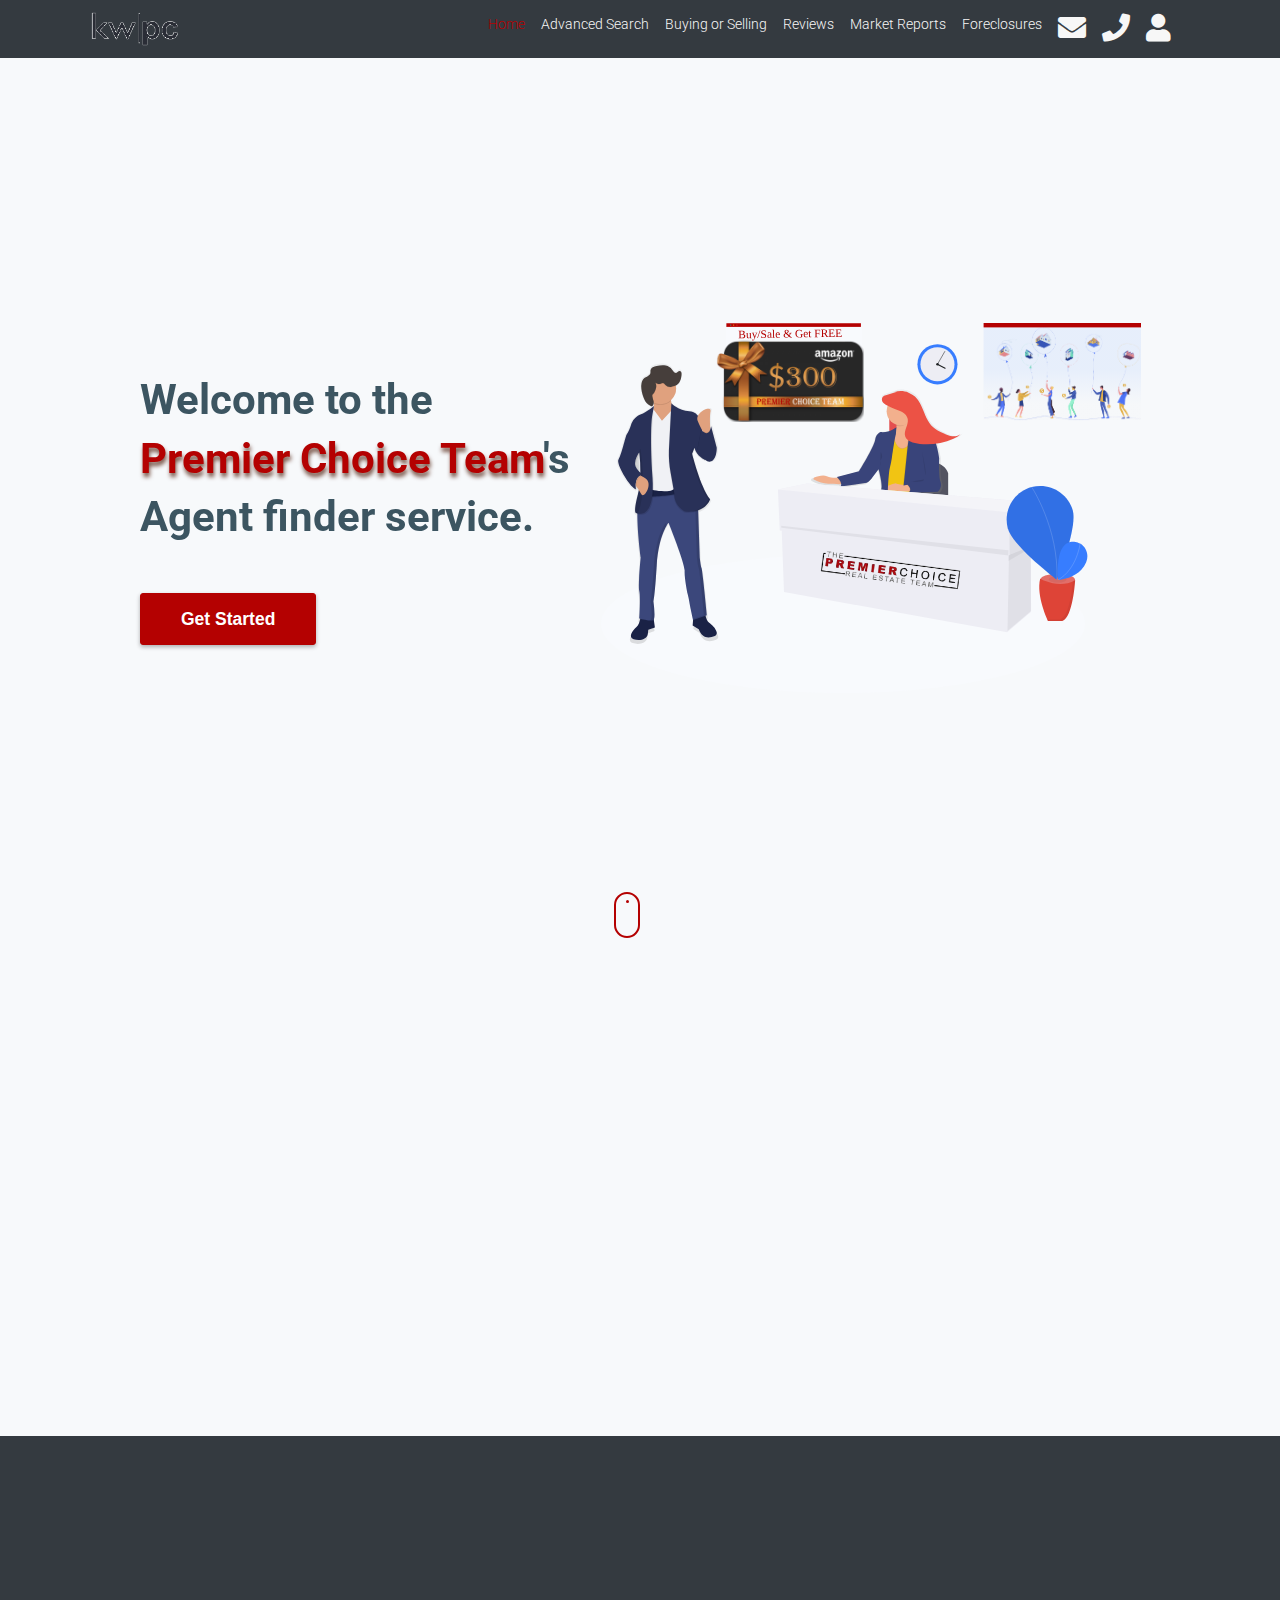
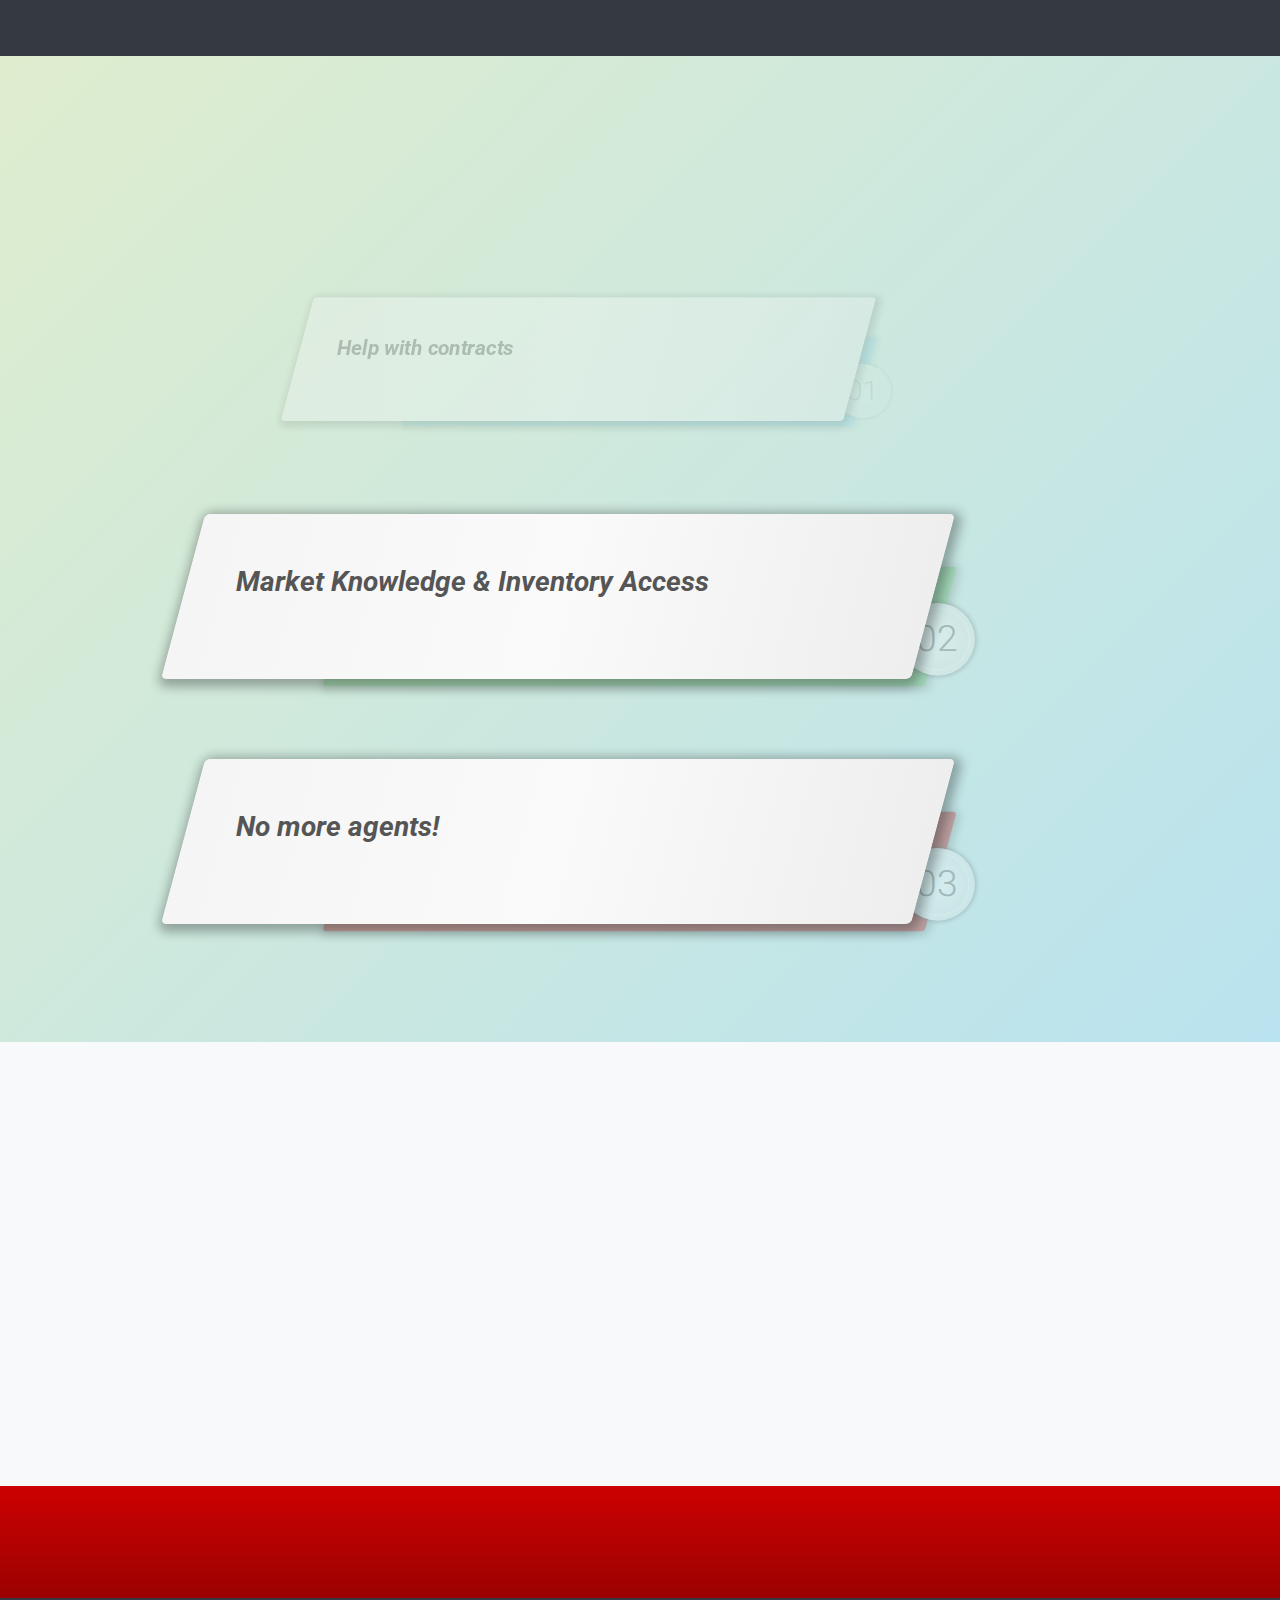
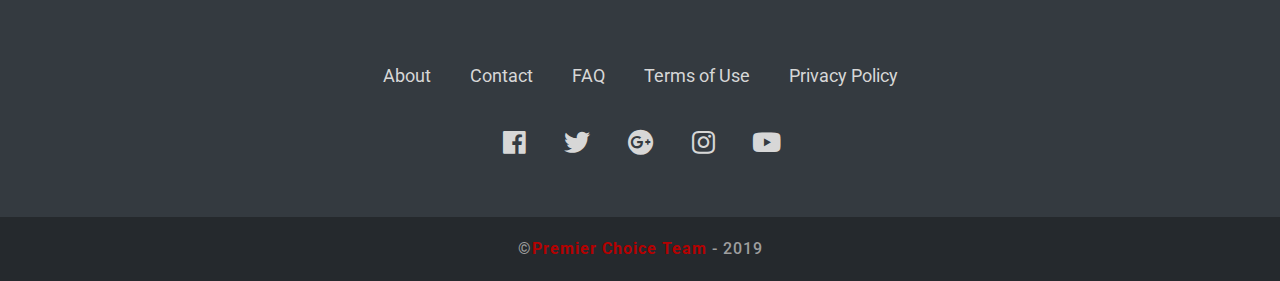
<file: index.html>
<!DOCTYPE html>
<html lang="en">

<head>
    <!-- Meta -->
    <meta charset="utf-8">
    <meta name="viewport" content="width=device-width, initial-scale=1, shrink-to-fit=no">
    <meta http-equiv="X-UA-Compatible" content="IE=edge">
    <meta name="keywords" content="keywords, keywords, keywords">
    <meta name="description" content="description">
    <meta name="author" content="Ismail H Rana">
    <title>Premier Choice Team's agent finder</title>
    <!-- Favicon -->
    <link rel="shortcut icon" href="assets/images/favicon.png" type="image/x-icon" />
    <!-- Style CSS -->
    <link rel="stylesheet" href="assets/css/style.css">
    <!--[if lt IE 9]>
        <script src="https://oss.maxcdn.com/libs/html5shiv/3.7.0/html5shiv.js"></script>
        <script src="https://oss.maxcdn.com/libs/respond.js/1.4.2/respond.min.js"></script>
        <link rel='stylesheet' href="css/ie/ie8.css">
        <![endif]-->
    <!-- Head Libs -->
    <!-- <script src="Assets/vendor/modernizr.custom.min.js"></script> -->
</head>

<body>
    <nav class="navbar py-1 navbar-expand-lg navbar-dark bg-dark justify-content-between sticky-top">
        <div class="container">
            <a class="navbar-brand py-0 logo" href="#"><img src="assets/images/logo.png" alt="LOGO" class="logo-top"></a>
            <button class="navbar-toggler" type="button" data-toggle="collapse" data-target="#navbarSupportedContent" aria-controls="navbarSupportedContent" aria-expanded="false" aria-label="Toggle navigation">
                <span class="navbar-toggler-icon"></span>
            </button>
            <div class="collapse navbar-collapse" id="navbarSupportedContent">
                <ul class="navbar-nav ml-auto text-right pr-3">
                    <li class="nav-item active">
                        <a class="nav-link" href="#">Home <span class="sr-only">(current)</span></a>
                    </li>
                    <li class="nav-item"><a class="nav-link" href="#">Advanced Search</a></li>
                    <li class="nav-item"><a class="nav-link" href="#">Buying or Selling</a></li>
                    <li class="nav-item"><a class="nav-link" href="#">Reviews</a></li>
                    <li class="nav-item"><a class="nav-link" href="#">Market Reports</a></li>
                    <li class="nav-item"><a class="nav-link" href="#">Foreclosures</a></li>
                    <li class="nav-item d-inline-flex ml-auto">
                        <a class="nav-link" href="#"><i class="fa fa-envelope fa-2x"></i></a>
                        <a class="nav-link mx-4 mx-lg-0" href="#"><i class="fa fa-phone fa-2x"></i></a>
                        <a class="nav-link" href="#"><i class="fa fa-user fa-2x"></i></a>
                    </li>
                </ul>
            </div>
        </div>
    </nav>
   
    <!-- Hero section -->
    <section id="hero" class="bg-white-gray pt-5 pt-sm-3 pt-lg-0">
        <div class="container">
            <div class="row align-items-start align-items-lg-center justify-content-center full-height">
                <div class="col-12 col-md-7 col-lg-auto px-3 text-center text-md-left order-2 order-md-1">
                    <h2 class="hero_title pt-3 pt-lg-0 text-center text-md-left" data-aos="zoom-in-right">Welcome to the <br class="d-none d-sm-block">
                        <span class="brand-text-post txt-shadow">Premier Choice Team</span>'s <br class="d-none d-sm-block">Agent finder service.</h2>
                    <a href="#" class="btn btn-primary button btn_cta mt-3">Get Started</a>
                </div>
                <div class="col-12 col-md-5 col-lg-6 order-1 order-md-2">
                    <img data-aos="zoom-out-down" src="assets/images/hero-img.svg" alt="Hero-images" class="hero-img img-fluid pt-3 pt-lg-0" />
                </div>
            </div>
            <div class="row d-none d-lg-flex">
                <a class="mouse" href="#about">
                    <span><strong></strong></span>
                </a>
            </div>
        </div>
    </section>
    <!-- Start About section -->
    <section id="about" class="bg-white-gray py-5">
        <div class="container">
            <div class="row align-items-center mx-auto justify-content-center py-5">
                <div class="col-12 col-md-5">
                    <img class="img-fluid" src="assets/images/hero33.svg" data-aos="zoom-in-up" data-aos-delay="100" alt="About-images" />
                </div>
                <div class="col-12 col-md-5 px-3 text-center text-md-left">
                    <!-- <h2 class="hero_title mb-3 text-center text-md-left">Who we are?</h2> -->
                    <p class="hero_slogan pr-3" data-aos="zoom-in-up" data-aos-delay="100">If you are planning to <span class="brand-text-post">buy or sell</span> a home anywhere in the <strong>United States</strong>, we offer our free service to connect you with a top-rated agent and give you a <span class="brand-text-post">$300 Amazon gift card</span> when you buy or sell your home.</p>
                    <a href="#" class="btn btn-primary button btn_cta mt-3" data-aos="zoom-in-up" data-aos-delay="150">Buy/Sell Your Home</a>
                </div>
            </div>
        </div>
    </section>
    <!-- END About section -->
    <section id="know" class="py-5 bg-dark">
        <div class="container">
            <div class="row justify-content-center align-items-center">
                <div class="col-10">
                    <img src="assets/images/weblu_leaf.svg" alt="Did you know" data-aos="zoom-in-up" data-aos-delay="200" class="decoration img-fluid float-left mr-4 d-none d-md-inline-block" style="max-width:100px;">
                    <h4 class="hero_slogan text-warning" data-aos="fade-up" data-aos-delay="100">Did you know?</h4>
                    <p class="hero_slogan text-white" data-aos="zoom-in-up" data-aos-delay="200">Having a real estate agent help you buy a home is free to you? <br class="d-none d-md-block"> Real estate agents get paid by the seller.&nbsp;</p>
                </div>
            </div>
        </div>
    </section>
    <!-- Service section -->
    <section id="service" class="bg-grad-1 d-md-none">
        <div class="container py-5">
            <div class="row justify-content-center">
                <div class="col-12">
                    <h2 class="hero_title mb-3 text-center" data-aos="fade-up" data-aos-delay="100">The benefits of having an agent help you</h2>
                </div>
            </div>
            <div class="row mt-4 justify-content-center align-items-center">
                <div class="col-12">
                    <h3 class="my-3 text-center text-md-left" data-aos="fade-up-left" data-aos-delay="100">1. Help with contracts.</h3>
                    <div class="row align-items-center justify-content-center" data-aos="fade-left" data-aos-delay="150">
                        <div class="col-10 col-md-10">
                            <p class="text-justify">Some people think they can do it on their own and may save money by going directly to the listing agent. In most cases, the fee simply goes 100% to that agent and you will pay more because they negotiate on behalf of the seller. That agent is also going to minimize or omit items that could be financially beneficial to you in the contract...like not asking the seller to provide you with a home warranty!</p>
                        </div>
                    </div>
                    <h3 class="my-3 text-center text-md-left" data-aos="fade-up-left" data-aos-delay="100">2. Market Knowledge & Inventory Access</h3>
                    <div class="row align-items-center justify-content-center" data-aos="fade-left" data-aos-delay="200">
                        <div class="col-10">
                            <p class="text-justify">An agent who is active knows what is happening in their market. Additionally, websites like Zillow.com have, what appears to be, all the information you need. Did you know that the data on those sites can be 2-3 days behind? That means that you could find yourself calling on a home that other buyers have been looking at for days, and maybe already submitting offers! A good agent can give you real-time information on homes so that you know immediately when the home you want comes on the market.</p>
                        </div>
                    </div>
                    <h3 class="my-3 text-center text-md-left" data-aos="fade-up-left" data-aos-delay="100">3. No more agents!</h3>
                    <div class="row align-items-center justify-content-center" data-aos="fade-left" data-aos-delay="250">
                        <div class="col-10">
                            <p class="text-justify">Sounds funny, but it's true. Every time you call an agent to see his or her listing, or inquire online, you are adding more agents that are going to call you consistently to get you to work with them! If you have one agent you work with, you only have one phone call to make or receive! That agent will know what you're looking for and only reach out when they have information you want to hear...imagine that!</p>
                        </div>
                    </div>
                    <div class="row my-3 justify-content-center justify-content-md-start" data-aos="fade-left" data-aos-delay="300">
                        <a href="#" class="btn btn-primary button btn_cta" data-aos="zoom-in-up" data-aos-delay="150">Apply Now</a>
                    </div>
                </div>
            </div>
        </div>
    </section>
    <!-- process -->
    <section class="py-md bg-grad-1 qnone py-5 d-none d-md-block" id="process">
        <div class="container-fluid">
            <div class="row justify-content-center mx-auto">
                <div class="sbox-header col-xs-12 text-center">
                    <h2 class="hero_title my-5 text-left brand-text-post" data-aos="fade-up" data-aos-delay="100">The benefits of having an agent help you</h2>
                </div>
            </div>
            <div class="row justify-content-center mx-auto">
                <div class="col-8 s1">
                    <div class="sbox sbox-bg sboxB1 bg-m1 s1">
                        <div class="step-circle color-m1">01
                        </div>
                    </div>
                    <div class="sbox sbox-fg sboxC1">
                        <div class="sbox-content">
                            <h3>Help with  <span class="color-m4">contracts</span> </h3>
                            <p>Some people think they can do it on their own and may save money by going directly to the listing agent. In most cases, the fee simply goes 100% to that agent and you will pay more because they negotiate on behalf of the seller. That agent is also going to minimize or omit items that could be financially beneficial to you in the contract...like not asking the seller to provide you with a home warranty!</p>
                        </div>
                    </div>
                </div>
            </div>
            <div class="row justify-content-center mx-auto">
                <div class="col-8">
                    <div class="sbox sbox-bg sboxB2 bg-m2 s2">
                        <div class="step-circle color-m2">02
                        </div>
                    </div>
                    <div class="sbox sbox-fg sboxC2">
                        <div class="sbox-content">
                            <h3>Market <span class="color-m2"> Knowledge</span> &amp; Inventory  <span class="color-m3"> Access</span> </h3>
                            <p>An agent who is active knows what is happening in their market. Additionally, websites like Zillow.com have, what appears to be, all the information you need. Did you know that the data on those sites can be 2-3 days behind? That means that you could find yourself calling on a home that other buyers have been looking at for days, and maybe already submitting offers! A good agent can give you real-time information on homes so that you know immediately when the home you want comes on the market.</p>
                        </div>
                    </div>
                </div>
            </div>
            <div class="row justify-content-center mx-auto">
                <div class="col-8">
                    <div class="sbox sbox-bg sboxB3 bg-m3 s3">
                        <div class="step-circle color-m3">03
                        </div>
                    </div>
                    <div class="sbox sbox-fg sboxC3">
                        <div class="sbox-content">
                            <h3>No more  <span class="color-m3"> agents!</span> </h3>
                            <p>Sounds funny, but it's true. Every time you call an agent to see his or her listing, or inquire online, you are adding more agents that are going to call you consistently to get you to work with them! If you have one agent you work with, you only have one phone call to make or receive! That agent will know what you're looking for and only reach out when they have information you want to hear...imagine that!</p>
                        </div>
                    </div>
                </div>
            </div>
        </div>
    </section>
    <!-- process -->
    <!-- :: call us section -->
    <section id="section-cta" class="bg-white-gray py-5">
        <div class="container">
            <div class="row align-items-center justify-content-center">
                <div class="col-12 col-md-7 text-center text-sm-left order-2 order-md-1" data-aos="zoom-in-up" data-aos-delay="100">
                    <h3 class="h1 hero_title brand-text-post txt-shadow">How Does It Work? </h3>
                    <p class="mt-50 fs1">It starts with you clicking the "Contact Us" link. We will follow up with you to understand where you're looking to move and what criteria is important to you in your home and the person you want to work with. After that, we will find the a top rated agent in that area and arrange a time for them to speak with you. If you feel that they aren't the agent for you, we will let them know and continue until we find an agent you are happy with. Once you have purchased or sold a home with that agent, we will send you a gift card to Amazon for $300. <br><br> It's that easy! <br class="d-block d-md-none">
                        <a href="#" data-icon="✉" class="btn-3d red brackets" data-aos="zoom-in-up" data-aos-delay="100">Contact us</a> <br class="d-block d-md-none"> <strong data-aos="zoom-in-up" data-aos-delay="150">OR</strong><br class="d-block d-md-none"><a href="tel:+16783185000" data-icon="☏" class="btn-3d red brackets" data-aos="zoom-in-up" data-aos-delay="200">(470) 388-4601</a>
                    </p>
                </div>
                <div class="col-12 col-md-5 order-1 order-md-2" data-aos="zoom-in-up" data-aos-delay="100">
                    <img src="assets/images/hero2.svg" class="img-fluid p-5" alt="Call us">
                </div>
            </div>
        </div>
    </section>
    <section id="know" class="py-3 bg-1">
        <div class="container">
            <div class="row justify-content-center align-items-center">
                <div class="col-12 col-sm-auto mx-auto align-self-center">
                    <p class="fs2 mt-3 text-white txt-shadow font-weight-bold" data-aos="zoom-in" data-aos-delay="200"><i class="fa fa-map-marker-alt fa"></i> 4878 manhattan dr, 30518, Buford, United states <br class="d-none d-md-block"></p>
                </div>
            </div>
        </div>
    </section>
    <!-- :: Footer -->
    <footer class="footer-min1 bg-dark pt-3">
        <div class="container-fluid">
            <div class="row">
                <div class="col-12">
                    <div class="footer-links text-left text-md-center pt-5">
                        <ul class="footer-list mx-4">
                            <li><a href="#">About</a></li>
                            <li><a href="#">Contact</a></li>
                            <li><a href="#">FAQ</a></li>
                            <li><a href="#">Terms of Use</a></li>
                            <li><a href="#">Privacy Policy</a></li>
                            <div class="clearfix"></div>
                        </ul>
                    </div>
                    <div class="footer-social text-center pt-3">
                        <ul class="footer-list-social">
                            <li class="br-lg"><a href="#" target="_blank"><i class="fab fa-facebook"></i></a></li>
                            <li class="br-lg"><a href="#" target="_blank"><i class="fab fa-twitter"></i></a></li>
                            <li class="br-lg"><a href="#" target="_blank"><i class="fab fa-google-plus"></i></a></li>
                            <li class="br-lg"><a href="#" target="_blank"><i class="fab fa-instagram"></i></a></li>
                            <li class="br-lg"><a href="*" target="_blank"><i class="fab fa-youtube"></i></a></li>
                            <div class="clearfix"></div>
                        </ul>
                    </div>
                </div>
            </div>
        </div>
        <div class="footer-copy bg-1a">
            <div>&copy;<span class="brand-text-post">Premier Choice Team</span> - 2019</div>
        </div>
    </footer>
    <!-- Javascript files -->
    <script src="assets/js/jquery-3.0.0.slim.min.js"></script>
    <script src="assets/js/bootstrap.bundle.min.js"></script>
    <script src="assets/js/aos.js"></script>
    <script type="text/javascript" src="assets/js/sm/TweenMax.min.js"></script>
    <script type="text/javascript" src="assets/js/sm/ScrollMagic.js"></script>
    <script type="text/javascript" src="assets/js/sm/animation.gsap.js"></script>
    <script>
    // init controller
    var controller = new ScrollMagic.Controller();
    </script>
    <script src="assets/js/index.js"></script>
</body>

</html>
</file>
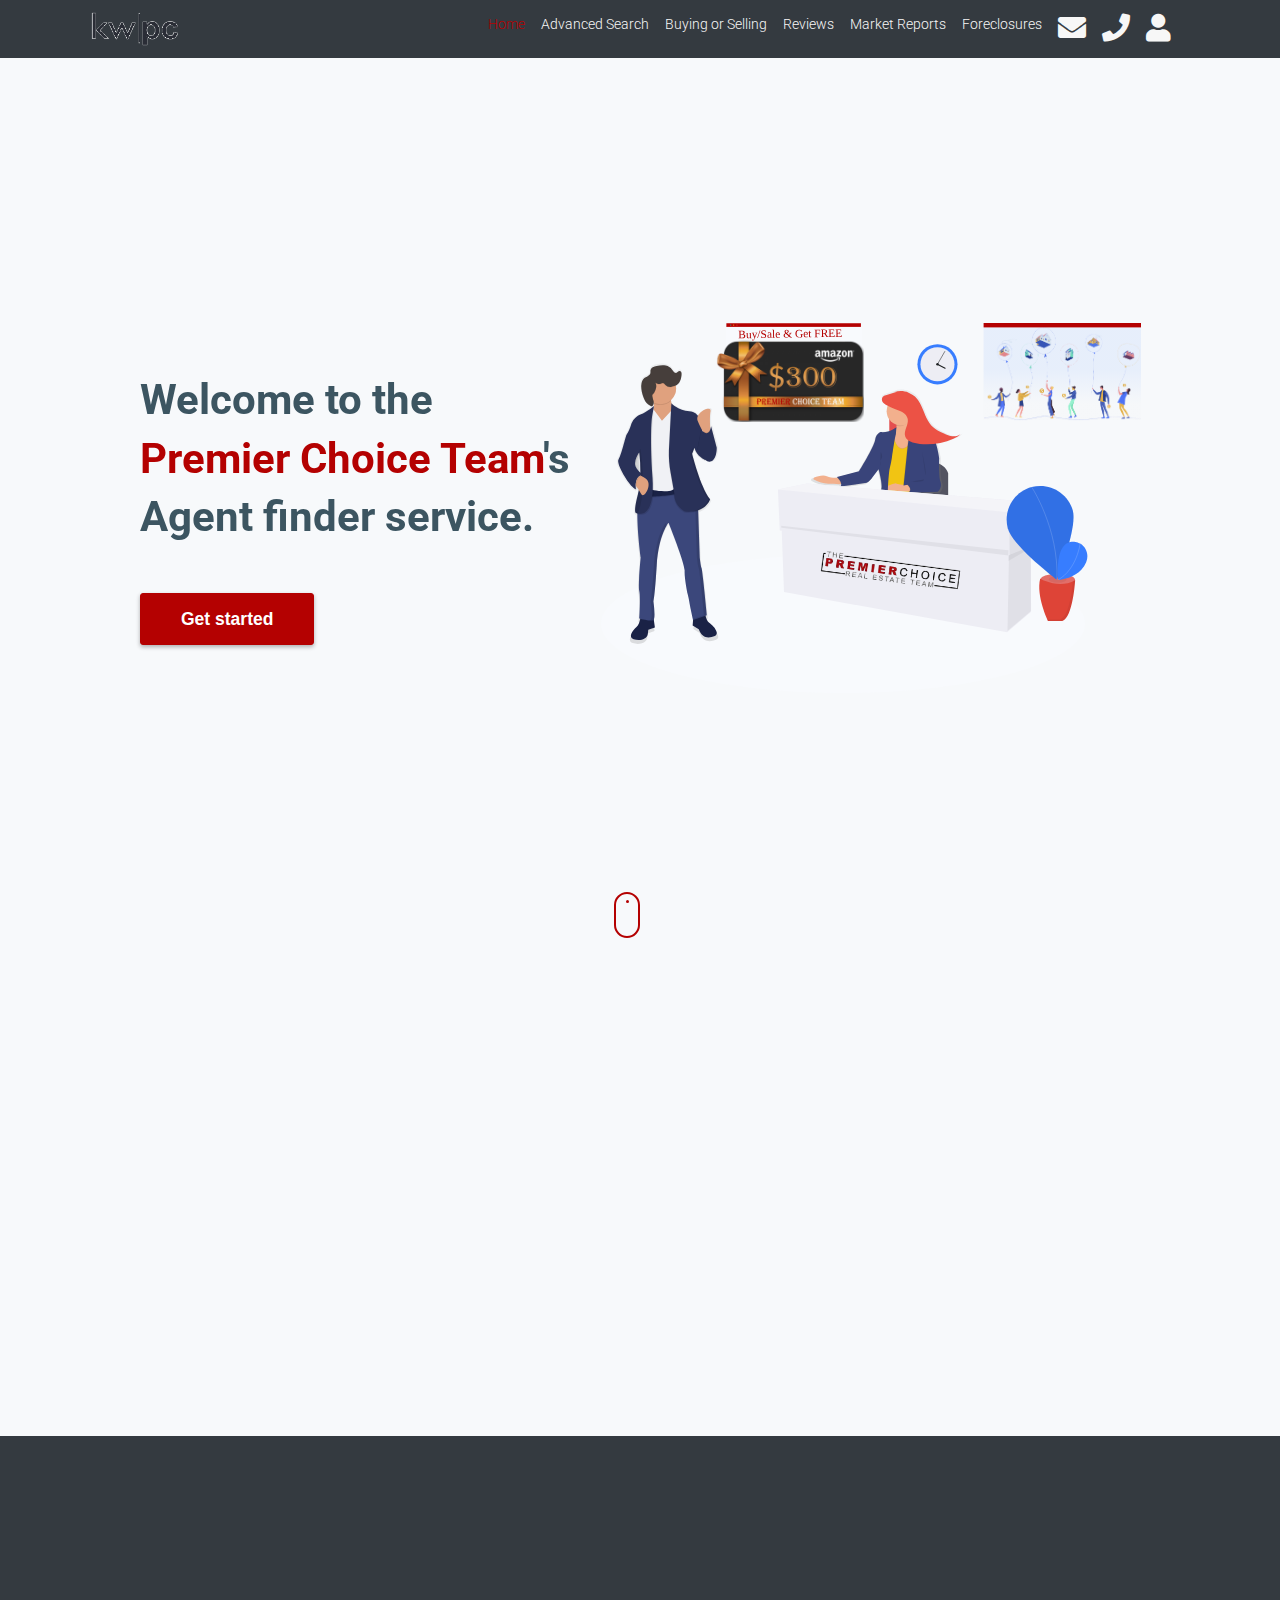
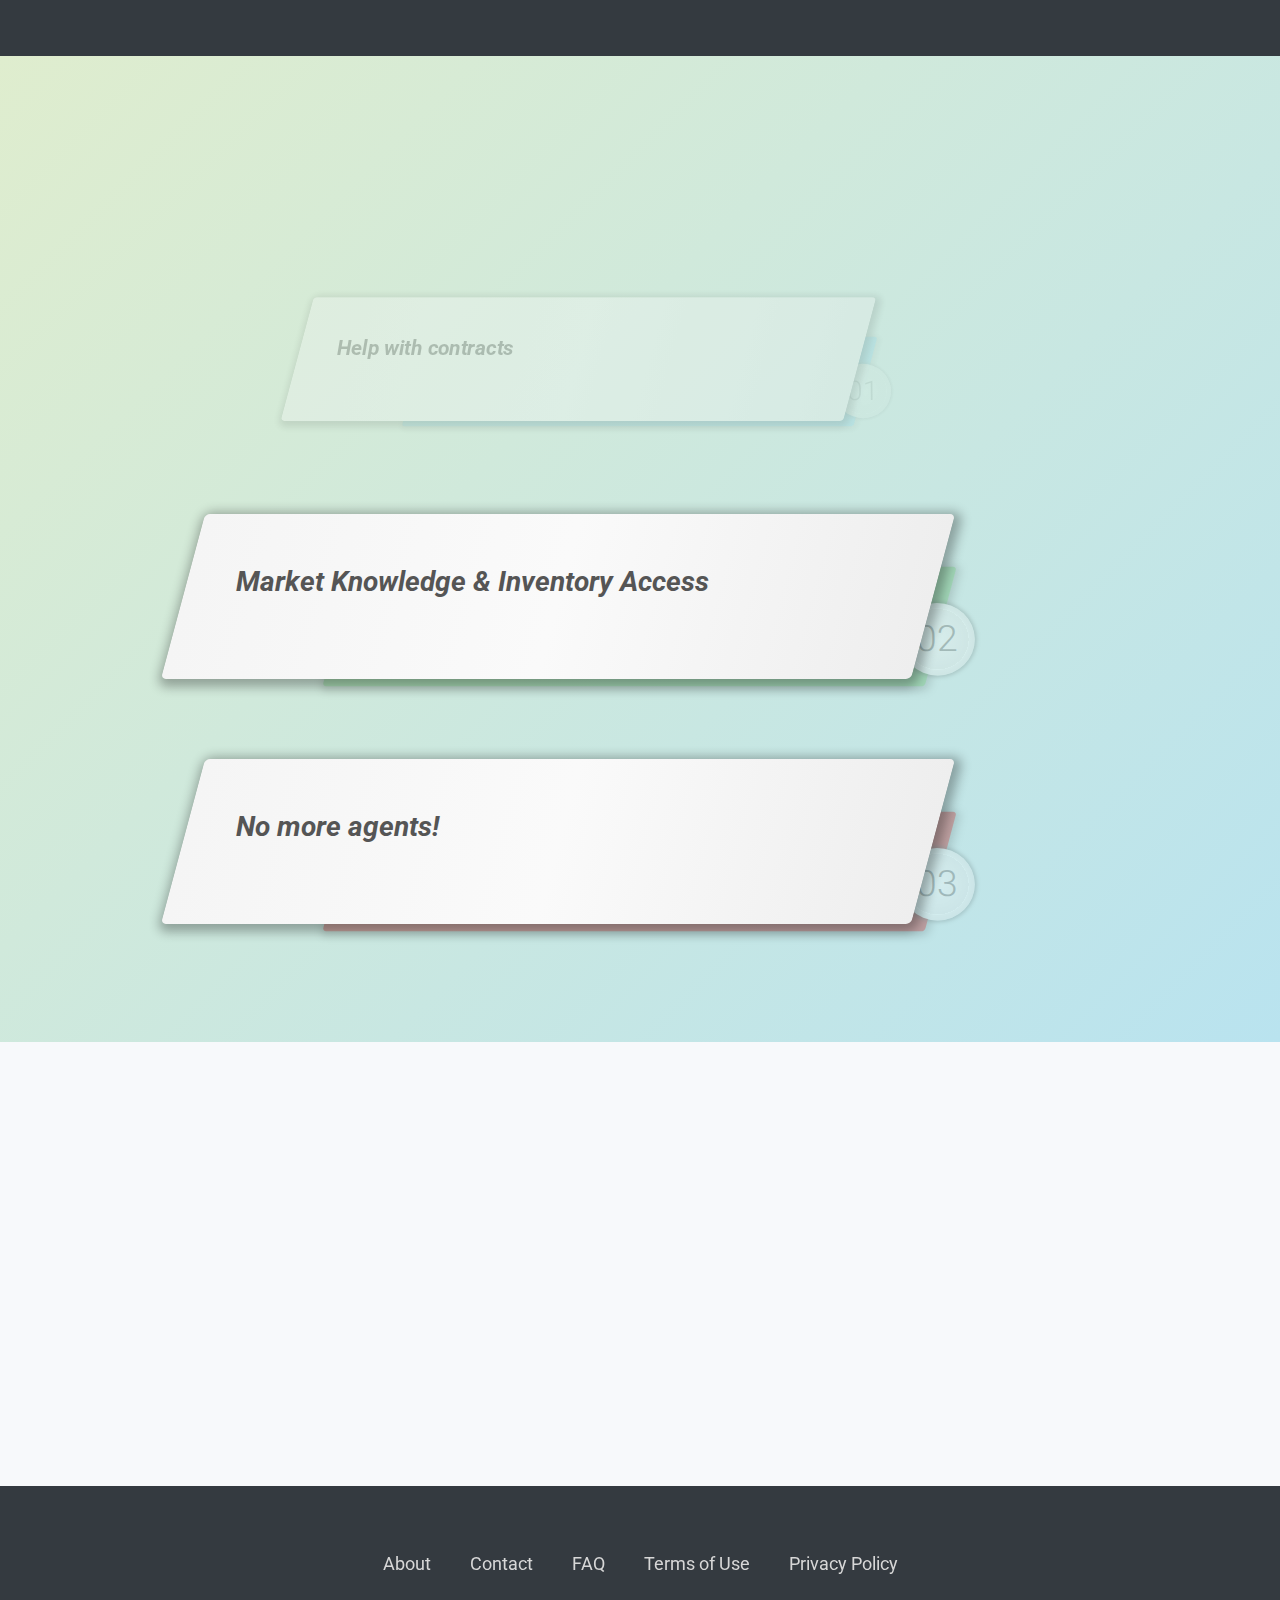
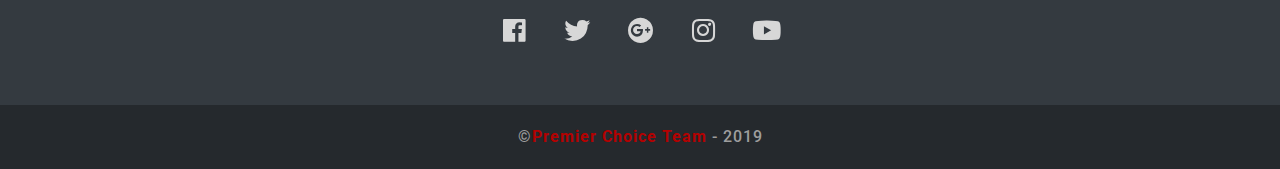
<file: kw.html>
<!DOCTYPE html>
<html lang="en">

<head>
    <!-- Meta -->
    <meta charset="utf-8">
    <meta name="viewport" content="width=device-width, initial-scale=1, shrink-to-fit=no">
    <meta http-equiv="X-UA-Compatible" content="IE=edge">
    <meta name="keywords" content="keywords, keywords, keywords">
    <meta name="description" content="description">
    <meta name="author" content="Ismail H Rana">
    <title>Premier Choice Team's agent finder</title>
    <!-- Favicon -->
    <link rel="shortcut icon" href="assets/images/favicon.png" type="image/x-icon" />
    <!-- Style CSS -->
    <link rel="stylesheet" href="assets/css/style.css">
    <!--[if lt IE 9]>
        <script src="https://oss.maxcdn.com/libs/html5shiv/3.7.0/html5shiv.js"></script>
        <script src="https://oss.maxcdn.com/libs/respond.js/1.4.2/respond.min.js"></script>
        <link rel='stylesheet' href="css/ie/ie8.css">
        <![endif]-->
    <!-- Head Libs -->
    <!-- <script src="Assets/vendor/modernizr.custom.min.js"></script> -->
</head>

<body>
    <nav class="navbar py-1 navbar-expand-lg navbar-dark bg-dark justify-content-between sticky-top">
        <div class="container">
            <a class="navbar-brand py-0 logo" href="#"><img src="assets/images/logo.png" alt="LOGO" class="logo-top"></a>
            <button class="navbar-toggler" type="button" data-toggle="collapse" data-target="#navbarSupportedContent" aria-controls="navbarSupportedContent" aria-expanded="false" aria-label="Toggle navigation">
                <span class="navbar-toggler-icon"></span>
            </button>
            <div class="collapse navbar-collapse" id="navbarSupportedContent">
                <ul class="navbar-nav ml-auto text-right pr-3">
                    <li class="nav-item active">
                        <a class="nav-link" href="#">Home <span class="sr-only">(current)</span></a>
                    </li>
                    <li class="nav-item"><a class="nav-link" href="#">Advanced Search</a></li>
                    <li class="nav-item"><a class="nav-link" href="#">Buying or Selling</a></li>
                    <li class="nav-item"><a class="nav-link" href="#">Reviews</a></li>
                    <li class="nav-item"><a class="nav-link" href="#">Market Reports</a></li>
                    <li class="nav-item"><a class="nav-link" href="#">Foreclosures</a></li>
                    <li class="nav-item d-inline-flex ml-auto">
                        <a class="nav-link" href="#"><i class="fa fa-envelope fa-2x"></i></a>
                        <a class="nav-link mx-4 mx-lg-0" href="#"><i class="fa fa-phone fa-2x"></i></a>
                        <a class="nav-link" href="#"><i class="fa fa-user fa-2x"></i></a>
                    </li>
                </ul>
            </div>
        </div>
    </nav>
   
    <!-- Hero section -->
    <section id="hero" class="bg-white-gray pt-5 pt-sm-3 pt-lg-0">
        <div class="container">
            <div class="row align-items-start align-items-lg-center justify-content-center full-height">
                <div class="col-12 col-md-7 col-lg-auto px-3 text-center text-md-left order-2 order-md-1">
                    <h2 class="hero_title pt-3 pt-lg-0 text-center text-md-left" data-aos="zoom-in-right">Welcome to the <br class="d-none d-sm-block">
                        <span class="brand-text-post">Premier Choice Team</span>'s <br class="d-none d-sm-block">Agent finder service.</h2>
                    <a href="#" class="btn btn-primary button btn_cta mt-3">Get started</a>
                </div>
                <div class="col-12 col-md-5 col-lg-6 order-1 order-md-2">
                    <img data-aos="zoom-out-down" src="assets/images/hero-img.svg" alt="Hero-images" class="hero-img img-fluid pt-3 pt-lg-0" />
                </div>
            </div>
            <div class="row d-none d-lg-flex">
                <a class="mouse" href="#about">
                    <span><strong></strong></span>
                </a>
            </div>
        </div>
    </section>
    <!-- Start About section -->
    <section id="about" class="bg-white-gray py-5">
        <div class="container">
            <div class="row align-items-center mx-auto justify-content-center py-5">
                <div class="col-12 col-md-5">
                    <img class="img-fluid" src="assets/images/hero33.svg" data-aos="zoom-in-up" data-aos-delay="100" alt="About-images" />
                </div>
                <div class="col-12 col-md-5 px-3 text-center text-md-left">
                    <!-- <h2 class="hero_title mb-3 text-center text-md-left">Who we are?</h2> -->
                    <p class="hero_slogan pr-3" data-aos="zoom-in-up" data-aos-delay="100">If you are planning to <span class="brand-text-post">buy or sell</span> a home anywhere in the <strong>United States</strong>, we offer our free service to connect you with a top-rated agent and give you a <span class="brand-text-post">$300 Amazon gift card</span> when you buy or sell your home.</p>
                    <a href="#" class="btn btn-primary button btn_cta mt-3" data-aos="zoom-in-up" data-aos-delay="150">Buy/Sell Your Home</a>
                </div>
            </div>
        </div>
    </section>
    <!-- END About section -->
    <section id="know" class="py-5 bg-dark">
        <div class="container">
            <div class="row justify-content-center align-items-center">
                <div class="col-10">
                    <img src="assets/images/weblu_leaf.svg" alt="Did you know" data-aos="zoom-in-up" data-aos-delay="200" class="decoration img-fluid float-left mr-4 d-none d-md-inline-block" style="max-width:100px;">
                    <h4 class="hero_slogan text-warning" data-aos="fade-up" data-aos-delay="100">Did you know?</h4>
                    <p class="hero_slogan text-white" data-aos="zoom-in-up" data-aos-delay="200">Having a real estate agent help you buy a home is free to you? <br class="d-none d-md-block"> Real estate agents get paid by the seller.&nbsp;</p>
                </div>
            </div>
        </div>
    </section>
    <!-- Service section -->
    <section id="service" class="bg-grad-1 d-md-none">
        <div class="container py-5">
            <div class="row justify-content-center">
                <div class="col-12">
                    <h2 class="hero_title mb-3 text-center" data-aos="fade-up" data-aos-delay="100">The benefits of having an agent help you</h2>
                </div>
            </div>
            <div class="row mt-4 justify-content-center align-items-center">
                <div class="col-12">
                    <h3 class="my-3 text-center text-md-left" data-aos="fade-up-left" data-aos-delay="100">1. Help with contracts.</h3>
                    <div class="row align-items-center justify-content-center" data-aos="fade-left" data-aos-delay="150">
                        <div class="col-10 col-md-10">
                            <p class="text-justify">Some people think they can do it on their own and may save money by going directly to the listing agent. In most cases, the fee simply goes 100% to that agent and you will pay more because they negotiate on behalf of the seller. That agent is also going to minimize or omit items that could be financially beneficial to you in the contract...like not asking the seller to provide you with a home warranty!</p>
                        </div>
                    </div>
                    <h3 class="my-3 text-center text-md-left" data-aos="fade-up-left" data-aos-delay="100">2. Market Knowledge & Inventory Access</h3>
                    <div class="row align-items-center justify-content-center" data-aos="fade-left" data-aos-delay="200">
                        <div class="col-10">
                            <p class="text-justify">An agent who is active knows what is happening in their market. Additionally, websites like Zillow.com have, what appears to be, all the information you need. Did you know that the data on those sites can be 2-3 days behind? That means that you could find yourself calling on a home that other buyers have been looking at for days, and maybe already submitting offers! A good agent can give you real-time information on homes so that you know immediately when the home you want comes on the market.</p>
                        </div>
                    </div>
                    <h3 class="my-3 text-center text-md-left" data-aos="fade-up-left" data-aos-delay="100">3. No more agents!</h3>
                    <div class="row align-items-center justify-content-center" data-aos="fade-left" data-aos-delay="250">
                        <div class="col-10">
                            <p class="text-justify">Sounds funny, but it's true. Every time you call an agent to see his or her listing, or inquire online, you are adding more agents that are going to call you consistently to get you to work with them! If you have one agent you work with, you only have one phone call to make or receive! That agent will know what you're looking for and only reach out when they have information you want to hear...imagine that!</p>
                        </div>
                    </div>
                    <div class="row my-3 justify-content-center justify-content-md-start" data-aos="fade-left" data-aos-delay="300">
                        <a href="#" class="btn btn-primary button btn_cta" data-aos="zoom-in-up" data-aos-delay="150">Apply Now</a>
                    </div>
                </div>
            </div>
        </div>
    </section>
    <!-- process -->
    <section class="py-md bg-grad-1 qnone py-5 d-none d-md-block" id="process">
        <div class="container-fluid">
            <div class="row justify-content-center mx-auto">
                <div class="sbox-header col-xs-12 text-center">
                    <h2 class="hero_title my-5 text-left text-danger" data-aos="fade-up" data-aos-delay="100">The benefits of having an agent help you</h2>
                </div>
            </div>
            <div class="row justify-content-center mx-auto">
                <div class="col-8 s1">
                    <div class="sbox sbox-bg sboxB1 bg-m1 s1">
                        <div class="step-circle color-m1">01
                        </div>
                    </div>
                    <div class="sbox sbox-fg sboxC1">
                        <div class="sbox-content">
                            <h3>Help with  <span class="color-m4">contracts</span> </h3>
                            <p>Some people think they can do it on their own and may save money by going directly to the listing agent. In most cases, the fee simply goes 100% to that agent and you will pay more because they negotiate on behalf of the seller. That agent is also going to minimize or omit items that could be financially beneficial to you in the contract...like not asking the seller to provide you with a home warranty!</p>
                        </div>
                    </div>
                </div>
            </div>
            <div class="row justify-content-center mx-auto">
                <div class="col-8">
                    <div class="sbox sbox-bg sboxB2 bg-m2 s2">
                        <div class="step-circle color-m2">02
                        </div>
                    </div>
                    <div class="sbox sbox-fg sboxC2">
                        <div class="sbox-content">
                            <h3>Market <span class="color-m2"> Knowledge</span> &amp; Inventory  <span class="color-m3"> Access</span> </h3>
                            <p>An agent who is active knows what is happening in their market. Additionally, websites like Zillow.com have, what appears to be, all the information you need. Did you know that the data on those sites can be 2-3 days behind? That means that you could find yourself calling on a home that other buyers have been looking at for days, and maybe already submitting offers! A good agent can give you real-time information on homes so that you know immediately when the home you want comes on the market.</p>
                        </div>
                    </div>
                </div>
            </div>
            <div class="row justify-content-center mx-auto">
                <div class="col-8">
                    <div class="sbox sbox-bg sboxB3 bg-m3 s3">
                        <div class="step-circle color-m3">03
                        </div>
                    </div>
                    <div class="sbox sbox-fg sboxC3">
                        <div class="sbox-content">
                            <h3>No more  <span class="color-m3"> agents!</span> </h3>
                            <p>Sounds funny, but it's true. Every time you call an agent to see his or her listing, or inquire online, you are adding more agents that are going to call you consistently to get you to work with them! If you have one agent you work with, you only have one phone call to make or receive! That agent will know what you're looking for and only reach out when they have information you want to hear...imagine that!</p>
                        </div>
                    </div>
                </div>
            </div>
        </div>
    </section>
    <!-- process -->
    <!-- :: call us section -->
    <section id="section-cta" class="bg-white-gray py-5">
        <div class="container">
            <div class="row align-items-center justify-content-center">
                <div class="col-12 col-md-7 text-center text-sm-left order-2 order-md-1" data-aos="zoom-in-up" data-aos-delay="100">
                    <h3 class="h1 hero_title brand-text-post">How Does It Work? </h3>
                    <p class="mt-50 fs1">It starts with you clicking the "Contact Us" link. We will follow up with you to understand where you're looking to move and what criteria is important to you in your home and the person you want to work with. After that, we will find the a top rated agent in that area and arrange a time for them to speak with you. If you feel that they aren't the agent for you, we will let them know and continue until we find an agent you are happy with. Once you have purchased or sold a home with that agent, we will send you a gift card to Amazon for $300. <br><br> It's that easy! <br class="d-block d-md-none">
                        <a href="#" data-icon="✉" class="btn-3d red brackets" data-aos="zoom-in-up" data-aos-delay="100">Contact us</a> <br class="d-block d-md-none"> <strong data-aos="zoom-in-up" data-aos-delay="150">OR</strong><br class="d-block d-md-none"><a href="tel:+123456789" data-icon="☏" class="btn-3d red brackets" data-aos="zoom-in-up" data-aos-delay="200">+1 (0) 1234 56789</a>
                    </p>
                </div>
                <div class="col-12 col-md-5 order-1 order-md-2" data-aos="zoom-in-up" data-aos-delay="100">
                    <img src="assets/images/hero2.svg" class="img-fluid p-5" alt="Call us">
                </div>
            </div>
        </div>
    </section>
    <!-- :: Footer -->
    <footer class="footer-min1 bg-dark pt-3">
        <div class="container-fluid">
            <div class="row">
                <div class="col-12">
                    <div class="footer-links text-left text-md-center pt-5">
                        <ul class="footer-list mx-4">
                            <li><a href="#">About</a></li>
                            <li><a href="#">Contact</a></li>
                            <li><a href="#">FAQ</a></li>
                            <li><a href="#">Terms of Use</a></li>
                            <li><a href="#">Privacy Policy</a></li>
                            <div class="clearfix"></div>
                        </ul>
                    </div>
                    <div class="footer-social text-center pt-3">
                        <ul class="footer-list-social">
                            <li class="br-lg"><a href="#" target="_blank"><i class="fab fa-facebook"></i></a></li>
                            <li class="br-lg"><a href="#" target="_blank"><i class="fab fa-twitter"></i></a></li>
                            <li class="br-lg"><a href="#" target="_blank"><i class="fab fa-google-plus"></i></a></li>
                            <li class="br-lg"><a href="#" target="_blank"><i class="fab fa-instagram"></i></a></li>
                            <li class="br-lg"><a href="*" target="_blank"><i class="fab fa-youtube"></i></a></li>
                            <div class="clearfix"></div>
                        </ul>
                    </div>
                </div>
            </div>
        </div>
        <div class="footer-copy bg-1a">
            <div>&copy;<span class="brand-text-post">Premier Choice Team</span> - 2019</div>
        </div>
    </footer>
    <!-- Javascript files -->
    <script src="assets/js/jquery-3.0.0.slim.min.js"></script>
    <script src="assets/js/bootstrap.bundle.min.js"></script>
    <script src="assets/js/aos.js"></script>
    <script type="text/javascript" src="assets/js/sm/TweenMax.min.js"></script>
    <script type="text/javascript" src="assets/js/sm/ScrollMagic.js"></script>
    <script type="text/javascript" src="assets/js/sm/animation.gsap.js"></script>
    <script>
    // init controller
    var controller = new ScrollMagic.Controller();
    </script>
    <script src="assets/js/index.js"></script>
</body>

</html>
</file>
<file: assets/css/style.css>
/* :: Font from Google fonts */
@import url("https://fonts.googleapis.com/css?family=Roboto:300,400,500,600,700|Open+Sans:300,400,600,700");

/* :: Import All CSS */
@import url('bootstrap-reboot.min.css');
@import url('bootstrap.min.css');
@import url('fontawesome.min.css');
@import url('aos.css');
/* color
gradient bg color: linear-gradient(#cd0101, #9b0101) top/200% no-repeat 
border color:  #9b0101
brand color: #b40101  with hover color: #810101
*/

/* :: Base CSS */
:root {
  --prime_color: #b40101;
  --secondary_color: #ececec;
  --header_color: #b40101;
}
* {
  margin: 0;
  padding: 0;
}
body {
  color: #545454;
  background: white;
  font-family: Roboto, 'Open Sans', sans-serif;
  font-weight: 300;
  font-size: 14px;
  -webkit-font-smoothing: antialiased;
}
a {
  text-decoration: none;
}
img {
  max-width: 100%;
}

/* :: Global Helper class */
.bg-grad-1 {
  background: linear-gradient(-45deg, #B9E3EF, #DFEDCE);
}
.bg-1 {
  background: linear-gradient(#cd0101, #9b0101) top/200% no-repeat !important;
}
.bg-white-gray {
  background: #f7f9fb;
}
.fs1 {
  font-size: 1em !important;
}
.fs2 {
  font-size: 2rem !important;
}
.fs22 {
  font-size: 22px;
}
.txt-shadow{
  text-shadow: 1px 4px 4px #795548;
}
.brand-text-pre {
  color: var(--header_color) !important;
  font-weight: bold;
}
.brand-text-post {
  color: var(--prime_color) !important;
  font-weight: bold;
}
.full-height {
  min-height: 100vh;
}

/* :: Nav Menu  start */
img.logo-top {
    max-width: 100px;
}
.navbar-dark .navbar-nav .nav-link:focus, .navbar-dark .navbar-nav .nav-link:hover {
    color: rgb(180, 1, 1);
}
.navbar-dark .navbar-nav .nav-link {
    color: #f7f7f7;
}
.navbar-dark .navbar-nav .active>.nav-link, .navbar-dark .navbar-nav .nav-link.active, .navbar-dark .navbar-nav .nav-link.show, .navbar-dark .navbar-nav .show>.nav-link {
    color: #b40101;
}
.navbar-dark .navbar-toggler {
    color: rgba(255,255,255,.5);
    border-color: transparent;
}

/* :: Hero section */
#hero {
  position: relative;
  color: #4c4c4c;
  min-height: 100vh;
}
.hero-container {
  min-height: 100vh;
}
.hero_title {
  margin-top: 0;
  margin-bottom: 30px;
  font-weight: bold;
  font-style: normal;
  font-stretch: normal;
  color: #3c5561;
  text-align: left;
  font-size: 3em;
  line-height: 1.4;
}
.hero_slogan {
  font-size: 24px;
  font-weight: normal;
  color: #3c5561;
  line-height: 1.4;
}
span.brand {
  font-weight: 700;
}
.button {
  border-radius: 3px;
  text-decoration: none;
  padding: 15px 40px;
  font-family: sans-serif;
  font-size: 1.25em;
  font-weight: bold;
  font-style: normal;
  font-stretch: normal;
  line-height: 1.15;
  letter-spacing: normal;
  cursor: pointer;
  outline: none;
  display: inline-block;
  -webkit-transition: background-color .2s ease;
  transition: background-color .2s ease;
}
.btn_cta {
  border: solid 1px #b40101;
  background-color: #b40101;
  -webkit-box-shadow: 0 2px 4px 0 rgba(0, 0, 0, 0.3);
  box-shadow: 0 2px 4px 0 rgba(0, 0, 0, 0.3);
  color: #fff;
}
.btn_cta:focus,
.btn_cta:hover,
.btn_cta:active {
  background-color: #810101;
  border-color: #810101;
}
.mouse {
  display: block;
  margin: 0 auto;
  width: 26px;
  height: 46px;
  border-radius: 13px;
  border: 2px solid #b40101;
  position: absolute;
  bottom: 20px;
  position: absolute;
  left: 50%;
  margin-left: -26px;
}
.mouse span {
  display: block;
  margin: 6px auto;
  width: 3px;
  height: 3px;
  border-radius: 4px;
  background: var(--prime_color);
  border: 1px solid transparent;
  -webkit-animation-duration: 1s;
  animation-duration: 1s;
  -webkit-animation-fill-mode: both;
  animation-fill-mode: both;
  -webkit-animation-iteration-count: infinite;
  animation-iteration-count: infinite;
  -webkit-animation-name: scroll;
  animation-name: scroll;
}
@-webkit-keyframes scroll {
  0% {
    opacity: 1;
    -webkit-transform: translateY(0);
    transform: translateY(0);
  }
  100% {
    opacity: 0;
    -webkit-transform: translateY(20px);
    transform: translateY(20px);
  }
}
@keyframes scroll {
  0% {
    opacity: 1;
    -webkit-transform: translateY(0);
    -ms-transform: translateY(0);
    transform: translateY(0);
  }
  100% {
    opacity: 0;
    -webkit-transform: translateY(20px);
    -ms-transform: translateY(20px);
    transform: translateY(20px);
  }
}

/* :: About */
#about {
  padding: 100px 0;
}

/* :: Service */
#service {
  padding: 80px 0;
}
.sub-heading {
  font-size: 1.3em !important;
}

/* :: CTA */

.btn-3d {
  text-decoration: none;
  font: 24px/1em 'Droid Sans', sans-serif;
  font-weight: bold;
  text-shadow: rgba(255, 255, 255, .5) 0 1px 0;
  -webkit-user-select: none;
  -moz-user-select: none;
  user-select: none;
  padding: .5em .6em .4em .6em;
  margin: .5em;
  display: inline-block;
  position: relative;
  -webkit-border-radius: 8px;
  -moz-border-radius: 8px;
  border-radius: 8px;
  border-top: 1px solid rgba(255, 255, 255, 0.8);
  border-bottom: 1px solid rgba(0, 0, 0, 0.1);
  background-image: -webkit-gradient(radial, 50% 0, 100, 50% 0, 0, from(#b40101), to(#810101));
  background-image: -moz-gradient(radial, 50% 0, 100, 50% 0, 0, from(#b40101), to(#810101));
  background-image: gradient(radial, 50% 0, 100, 50% 0, 0, from(#b40101), to(#810101));
  -webkit-transition: background .2s ease-in-out;
  -moz-transition: background .2s ease-in-out;
  transition: background .2s ease-in-out;
  color: #ffffff !important;
  background-color: hsl(0, 0%, 75%);
  -webkit-box-shadow: inset rgba(255, 254, 255, 0.6) 0 0.3em .3em, inset rgba(0, 0, 0, 0.15) 0 -0.1em .3em,
    /* inner shadow */
    hsl(0, 0%, 60%) 0 .1em 3px, hsl(0, 0%, 45%) 0 .3em 1px,
    /* color border */
    rgba(0, 0, 0, 0.2) 0 .5em 5px;
  -moz-box-shadow: inset rgba(255, 254, 255, 0.6) 0 0.3em .3em, inset rgba(0, 0, 0, 0.15) 0 -0.1em .3em,
    /* inner shadow */
    hsl(0, 0%, 60%) 0 .1em 3px, hsl(0, 0%, 45%) 0 .3em 1px,
    /* color border */
    rgba(0, 0, 0, 0.2) 0 .5em 5px;
  box-shadow: inset rgba(255, 254, 255, 0.6) 0 0.3em .3em, inset rgba(0, 0, 0, 0.15) 0 -0.1em .3em,
    /* inner shadow */
    hsl(0, 0%, 60%) 0 .1em 3px, hsl(0, 0%, 45%) 0 .3em 1px,
    /* color border */
    rgba(0, 0, 0, 0.2) 0 .5em 5px;
}
.brackets,
.brackets.glossy:after,
.brackets.glass:after {
  border-top: none;
  -webkit-border-radius: .5em / 1em;
  -moz-border-radius: .5em / 1em;
  border-radius: .5em / 1em;
}
.btn-3d:before {
  font: 1.2em/0 sans-serif;
  content: attr(data-icon);
  margin-right: 6px;
}
.btn-3d.red {
  color: #FFF !important;
  background-color: #b40101;
  -webkit-box-shadow: inset rgba(255, 254, 255, 0.6) 0 0.3em .3em, inset rgba(0, 0, 0, 0.15) 0 -0.1em .3em, #b40101 0 .1em 3px, #b40101 0 .3em 1px, rgba(0, 0, 0, 0.2) 0 .5em 5px;
  -moz-box-shadow: inset rgba(255, 254, 255, 0.6) 0 0.3em .3em, inset rgba(0, 0, 0, 0.15) 0 -0.1em .3em, #b40101 0 .1em 3px, #b40101 0 .3em 1px, rgba(0, 0, 0, 0.2) 0 .5em 5px;
  box-shadow: inset rgba(255, 254, 255, 0.6) 0 0.3em .3em, inset rgba(0, 0, 0, 0.15) 0 -0.1em .3em, #b40101 0 .1em 3px, #b40101 0 .3em 1px, rgba(0, 0, 0, 0.2) 0 .5em 5px;
  transition: all 300ms ease-in-out;
}

.btn-3d.red:hover {
  background-color: #810101;
  text-decoration: none;
      box-shadow: inset rgba(244, 67, 54, 0.29) 0 0.3em 0.3em, inset rgba(0, 0, 0, 0.15) 0 -0.1em 0.3em, #F44336 0 0.1em 3px, #f31c0d 0 0.3em 1px, #9E9E9E 0 0.5em 5px;
  transition: all 300ms ease-in-out;
}

/* :: Apply now */
.apply-now-header {
  font-size: 40px;
  line-height: 1.3;
  letter-spacing: -1.5px;
  font-weight: bold;
  color: #3c5561;
}

/* :: Footer */
.footer-min1 ul.footer-list li {
  margin: 0 18px;
  display: inline-block;
}

.footer-min1 ul.footer-list li a {
  text-decoration: none;
  color: #d7d7d7;
  font-size: 18px;
  font-weight: 400;
  transition: .4s;
}

.footer-min1 ul.footer-list li a:hover {
  color: #b40101;
}

.footer-min1 ul.footer-list-social li {
  margin: 0 5px;
  display: inline-block;
  width: 50px;
  height: 50px;
}

.footer-min1 ul.footer-list-social li a {
  text-decoration: none;
  color: #d7d7d7;
  font-size: 26px;
  font-weight: 100;
  transition: .4s;
  line-height: 45px;
}

.footer-min1 ul.footer-list-social li:hover a {
  color: #b40101;
}

.footer-min1 .footer-copy {
  text-align: center;
  color: #9e9e9e;
  padding: 20px;
  font-size: 16px;
  margin-top: 30px;
  font-weight: 500;
  letter-spacing: 1px;
  background: #0202024d;
}


/* Progresing Step-1*/
.sbox{
    min-width: 100%;
    min-height: 165px;
    margin: 40px 0;

    transform: skewX(-15deg);

    border-radius: 5px;
    background: white;
    box-shadow: 3px 3px 10px 5px rgba(0,0,0,.3);
}
.sbox-bg{
    z-index: 0;

    min-width: 100%;
    min-height: 165px;
}
.sbox-fg{
    position: absolute;
    z-index: 9;
    top: -30px;
    left: -40px;

    min-width: 90%;
    max-width: 90%;

    transform: skewX(-15deg) ;

    background: -moz-linear-gradient(0deg, rgba(204,204,204,1) 0%, rgba(238,238,238,1) 50%, rgba(204,204,204,1) 100%); /* ff3.6+ */
    background: -webkit-gradient(linear, left top, right top, color-stop(0%, rgba(204,204,204,1)), color-stop(50%, rgba(238,238,238,1)), color-stop(100%, rgba(204,204,204,1))); /* safari4+,chrome */
    background: -webkit-linear-gradient(0deg, rgba(204,204,204,1) 0%, rgba(238,238,238,1) 50%, rgba(204,204,204,1) 100%); /* safari5.1+,chrome10+ */
    background: -o-linear-gradient(0deg, rgba(204,204,204,1) 0%, rgba(238,238,238,1) 50%, rgba(204,204,204,1) 100%); /* opera 11.10+ */
    background: -ms-linear-gradient(0deg, rgba(204,204,204,1) 0%, rgba(238,238,238,1) 50%, rgba(204,204,204,1) 100%); /* ie10+ */
    background: linear-gradient(90deg, #F5F5F5 0%, #FAFAFA 50%, #EEEEEE 100%); /* w3c */
    background-color: #ececec;

    filter: progid:DXImageTransform.Microsoft.gradient( startColorstr='#cccccc', endColorstr='#cccccc',GradientType=1 ); /* ie6-9 */
}
.step-circle {
    float: right;
    width: 100px;
    height: 100px;
    margin-top: 50px;
    margin-right: -50px;
    transform: skewX(15deg);
    text-align: center;
    border-radius: 50%;
    background: #ececec;
    background: rgb(204,204,204); /* Old browsers */
    background: -moz-radial-gradient(center, ellipse cover, rgba(255,255,255,1) 0%, rgba(230,230,230,1) 59%, rgba(255,255,255,1) 59%, rgba(238,238,238,1) 61%, rgba(204,204,204,1) 100%);
    background: -webkit-radial-gradient(center, ellipse cover, rgba(255,255,255,1) 0%, rgba(230,230,230,1) 59%, rgba(255,255,255,1) 59%, rgba(238,238,238,1) 61%, rgba(204,204,204,1) 100%);
    background: radial-gradient(ellipse at center, rgba(255,255,255,1) 0%, rgba(230,230,230,1) 59%, rgba(255,255,255,1) 59%, rgba(238,238,238,1) 61%, rgba(204,204,204,1) 100%);
    box-shadow: 0px 0px 5px 3px rgba(0,0,0,.4);
    font-size: 50px;
    line-height: 100px;

    filter: progid:DXImageTransform.Microsoft.gradient( startColorstr='#cccccc', endColorstr='#cccccc',GradientType=1 );

    /*background: -moz-radial-gradient(center, ellipse cover, rgba(255,255,255,1) 0%, rgba(170,170,170,1) 100%);
    background: -webkit-gradient(radial, center center, 0px, center center, 100%, color-stop(0%, rgba(255,255,255,1)), color-stop(100%, rgba(170,170,170,1)));
    background:-webkit-radial-gradient(center, ellipse cover, rgba(255,255,255,1) 0%, rgba(170,170,170,1) 100%);
    background: -o-radial-gradient(center, ellipse cover, rgba(255,255,255,1) 0%, rgba(170,170,170,1) 100%);
    background: -ms-radial-gradient(center, ellipse cover, rgba(255,255,255,1) 0%, rgba(170,170,170,1) 100%);
    background:radial-gradient(ellipse at center, rgba(255,255,255,1) 0%, rgba(170,170,170,1) 100%);
    filter: progid:DXImageTransform.Microsoft.gradient( startColorstr='#ffffff', endColorstr='#aaaaaa',GradientType=1 );*/

}
.sbox-content{
    padding: 20px 50px 20px;
    transform: skewX(15deg);
    text-align: justify;
    color: #333;
}
.sbox-content h3 {
    transition: all .5s ease;
    color: #555;
    font-weight: bold;
    font-style: italic;
    line-height: 95px;
}
.sbox-content p {
    display: none;
    max-height: 0;
    margin: 5px 0 0;
    -webkit-transition: all .5s ease;
    -moz-transition: all .5s ease;
    -o-transition: all .5s ease;
    transition: all .5s ease;
    opacity: 0;
    color: #555;
    line-height: 1.4;
}
.sbox:hover .sbox-content h3 {
    transition: all .5s ease;
    color: #555;
    line-height: 24px;
}
.sbox:hover .sbox-content p {
    display: block;

    -webkit-transition: all .5s cubic-bezier(0.57, 0, 0, 0.96);
    -moz-transition: all .5s cubic-bezier(0.57, 0, 0, 0.96);
    -o-transition: all .5s cubic-bezier(0.57, 0, 0, 0.96);
    transition: all .5s cubic-bezier(0.57, 0, 0, 0.96);

    opacity: 1;
}
.bg-m1{
    background-color: #03A9F4;
}
.bg-m2{
    background-color: #4caf50;
}
.bg-m3{
    background-color: #b40101;
}
/* End Progresing Step-1*/


/*===ThEnD===*/
</file>
